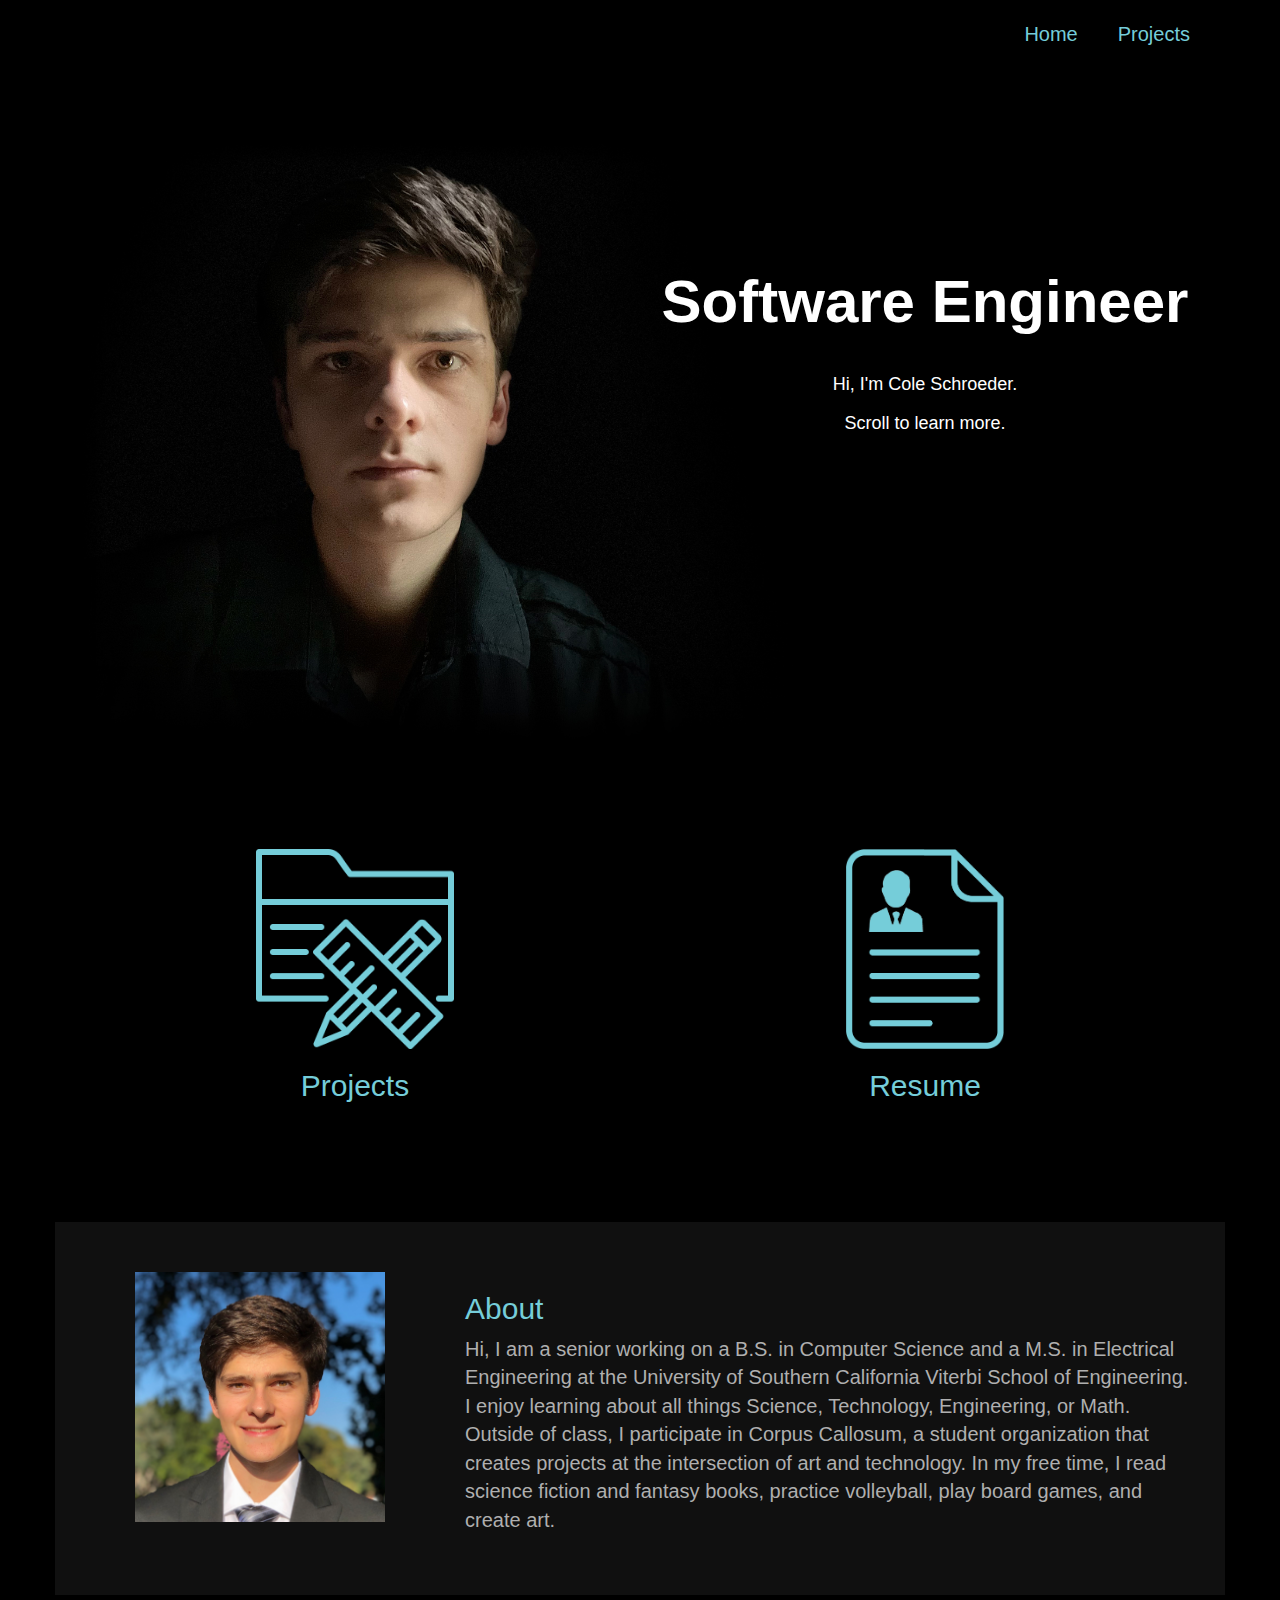
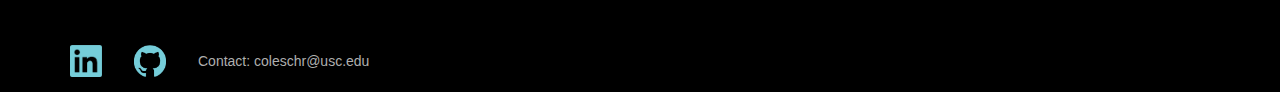
<file: index.html>
<!DOCTYPE html>
<html>
<head>
	<title>Software Engineer</title>
	<link rel="stylesheet" href="https://maxcdn.bootstrapcdn.com/bootstrap/3.3.6/css/bootstrap.min.css"/>
	<link rel="stylesheet" type="text/css" href="main.css">
</head>
<body>
	<header class="container">
	  	<div class="row">
	  		<h1 class="col-sm-4"></h1>
	   		<nav class="col-sm-8 text-right">
	   			<p><a href="index.html">Home</a></p>
	    		<p><a href="projects.html">Projects</a></p>
			</nav> 
		</div>
	</header>

	<section class="jumbotron" style="background-image: url('res/portrait_background.jpg');background-position: 50% 30%">
	 	<div class="container">
	 		<div class="col-md-6">
	 		</div>
	    	<div class="col-md-6 text-center">
	      		<h2><br /><br />Software Engineer</h2> <br />
	      		<h4>Hi, I'm Cole Schroeder. <br /><br /> Scroll to learn more. </h4>
	    	</div>
		</div>
	</section>

	<section class="container" style="margin-bottom:50px;background-color: transparent;">
		<div class="col-sm-6" >
			<a href="projects.html">
	    		<img style="max-height: 200px" src="res/projects.png"/>
	    		<h3 style="text-align: center">Projects<h3>
	    	</a>
		</div>
		<div class="col-sm-6">
			<a href="res/resume.pdf">
	    		<img style="max-height: 200px" src="res/resume.png" href="projects.html"/>
	    		<h3 style="text-align: center">Resume<h3>
	    	</a>
		</div>
	</section>

	<section class="container">
	 	<div class="col-sm-4">
	    	<img src="res/profile.png"/>
		</div>
		<div class="col-sm-8">
	    	<h3>About</h3>
	    	<p>Hi, I am a senior working on a B.S. in Computer Science and a M.S. in Electrical Engineering at the University of Southern California Viterbi School of Engineering. I enjoy learning about all things Science, Technology, Engineering, or Math. Outside of class, I participate in Corpus Callosum, a student organization that creates projects at the intersection of art and technology. In my free time, I read science fiction and fantasy books, practice volleyball, play board games, and create art.</p>
		</div>
	</section>

	<footer class="container">
	  	<div class="row">
	   		<ul class="col-sm-8">
	   			<li>
	    			<a href="https://www.linkedin.com/in/cole-schroeder-811478170/">
	    				<img src="res/linkedin_blue.png">
	    			</a>
	    		</li>
	    		<li>
	    			<a href="https://github.com/coleschr">
	    				<img src="res/github_blue.png">
	    			</a>
	    		</li>
				<li><h8>Contact: coleschr@usc.edu</h8></li>
			</ul>
			<ul class="col-sm-4">
	  		</ul>
		</div>
	</footer>
</body>
</html>
</file>
<file: main.css>
body {
  font-family: 'Roboto', sans-serif;
  font-weight: 300;
  background-color: black;
}

body section {
  padding-top: 50px;
  padding-bottom: 50px;
  margin-bottom:50px;
  background-color: #101010;
}

header {
  padding: 20px 0;
}

header .row,
footer .row {
  display: flex;
  align-items: center;
}

header h1 {
  font-weight: 700;
  margin: 0;
}

header nav {
  display: flex;
  justify-content: flex-end;
}

header p {
  padding: 0 20px;
  margin: 0;
  color: #75CDD9;
}

a:link { color: #75CDD9; }
a:visited { color: #75CDD9; }
a:hover { color: #FD9955; }
a:active { color: #75CDD9; }

a:link h3 { color: #75CDD9; }
a:visited h3 { color: #75CDD9; }
a:hover h3 { color: #FD9955; }
a:active h3 { color: #75CDD9; }

a:visited img { filter: hue-rotate(-200deg); }
a:hover img { filter: hue-rotate(200deg) saturate(200%) brightness(90%); }

img {
  display: block;
  margin-left: auto;
  margin-right: auto;
}

.jumbotron {
	display: flex;
	align-items: initial;
	color: #ffffff;
	height: 700px;
  background-size: cover;
  background-position: center center;
}

.jumbotron h2 {
  color: #fff;
  font-size: 60px;
  font-weight: 700;
}

h3 {
  color: #75CDD9;
  font-size: 30px;
  font-weight: 500;
}

p {
  color: #afafaf;
  font-size: 20px;
  font-weight: 400;
}

h8 {
  color: #afafaf;
  font-size: 14px;
  font-weight: 200;
}

section .col-sm-4 img {
	margin: auto;
	width: 85%;
  max-width: 250px;
  max-height: 250px;
}

section .col-sm-3 img {
  display: block;
  margin: auto;
  width: 85%;
  max-width: 200px;
  max-height: 200px;
}

footer ul {
  display: flex;
  align-items: center;
  align-content: space-between;
  flex-direction: row;
  list-style: none;
  padding-bottom: 5px;
}

footer li img {
  width: 32px;
  height: 32px;
  margin-right: 32px;
}
</file>
